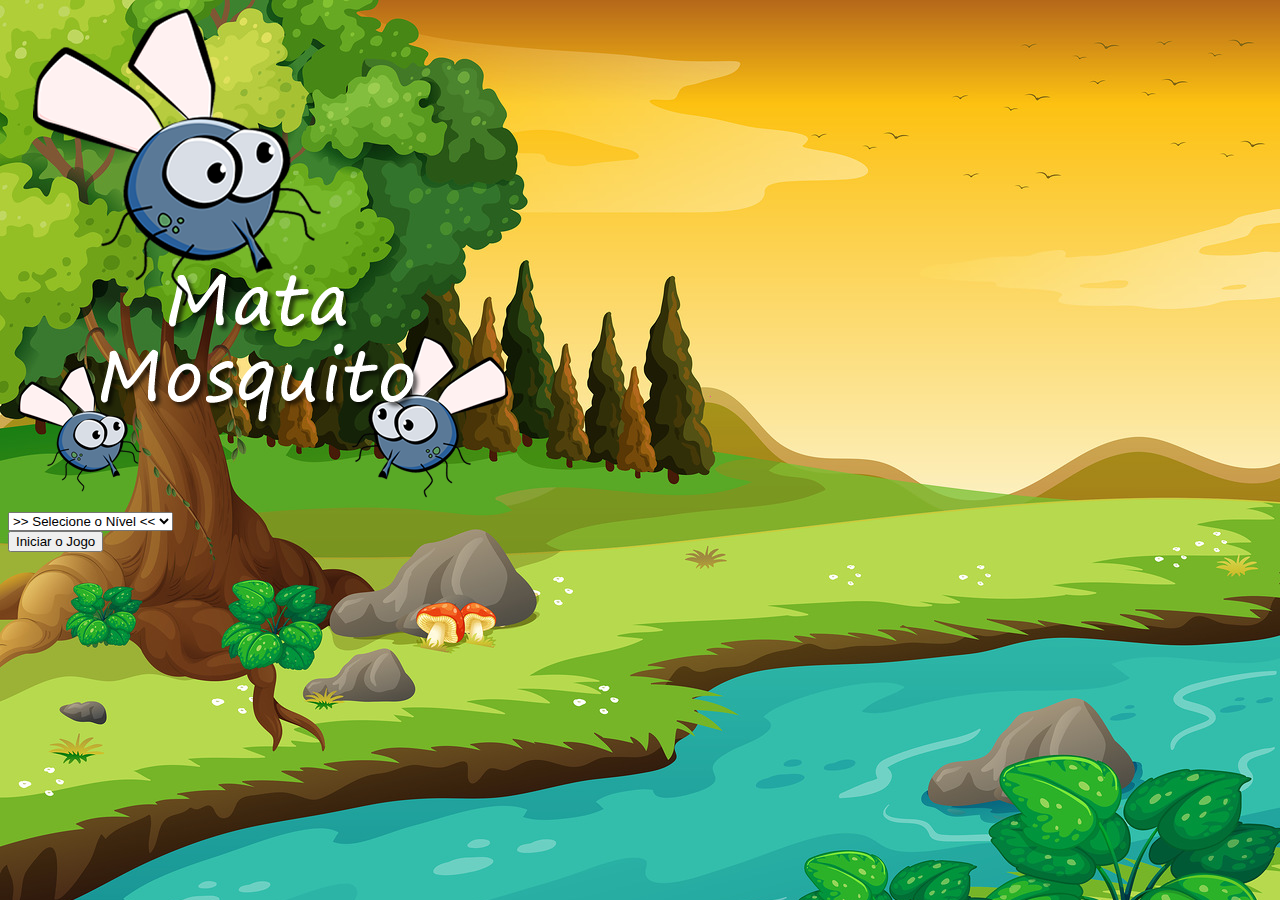
<file: index.html>
<!DOCTYPE html>
<html lang="pt-br">
  <head>
    <meta charset="UTF-8" />
    <meta http-equiv="X-UA-Compatible" content="IE=edge" />
    <meta name="viewport" content="width=device-width, initial-scale=1.0" />
    <!-- Bootstrap CSS -->
    <link
      rel="stylesheet"
      href="https://stackpath.bootstrapcdn.com/bootstrap/4.1.3/css/bootstrap.min.css"
      integrity="sha384-MCw98/SFnGE8fJT3GXwEOngsV7Zt27NXFoaoApmYm81iuXoPkFOJwJ8ERdknLPMO"
      crossorigin="anonymous"
    />
    <link rel="stylesheet" href="css/style.css" />
    <title>Game Over</title>

    <script>
      function iniciarJogo() {
        var nivel = document.getElementById("nivel").value;

        if (nivel === "") {
          alert("Você precisa selecionar um nível de jogo");
          return false;
        } else {
          window.location.href = "app2.html?" + nivel;
        }
      }
    </script>
  </head>
  <body>
    <div class="container">
      <div class="row">
        <div class="col">
          <div class="d-flex justify-content-center">
            <img src="imagens/game.png" />
          </div>
        </div>
      </div>

      <div class="row">
        <div class="col">
          <div class="d-flex justify-content-center">
            <div class="mb-2">
              <select class="form-control" id="nivel">
                <option value="">>> Selecione o Nível <<</option>
                <option value="normal">Normal</option>
                <option value="dificil">Difícil</option>
                <option value="chucknorris">Chuck Norris</option>
              </select>
            </div>
          </div>
        </div>
      </div>

      <div class="row">
        <div class="col">
          <div class="d-flex justify-content-center">
            <button class="btn btn-primary btn-lg" onclick="iniciarJogo()">
              Iniciar o Jogo
            </button>
          </div>
        </div>
      </div>
    </div>
  </body>
</html>
</file>
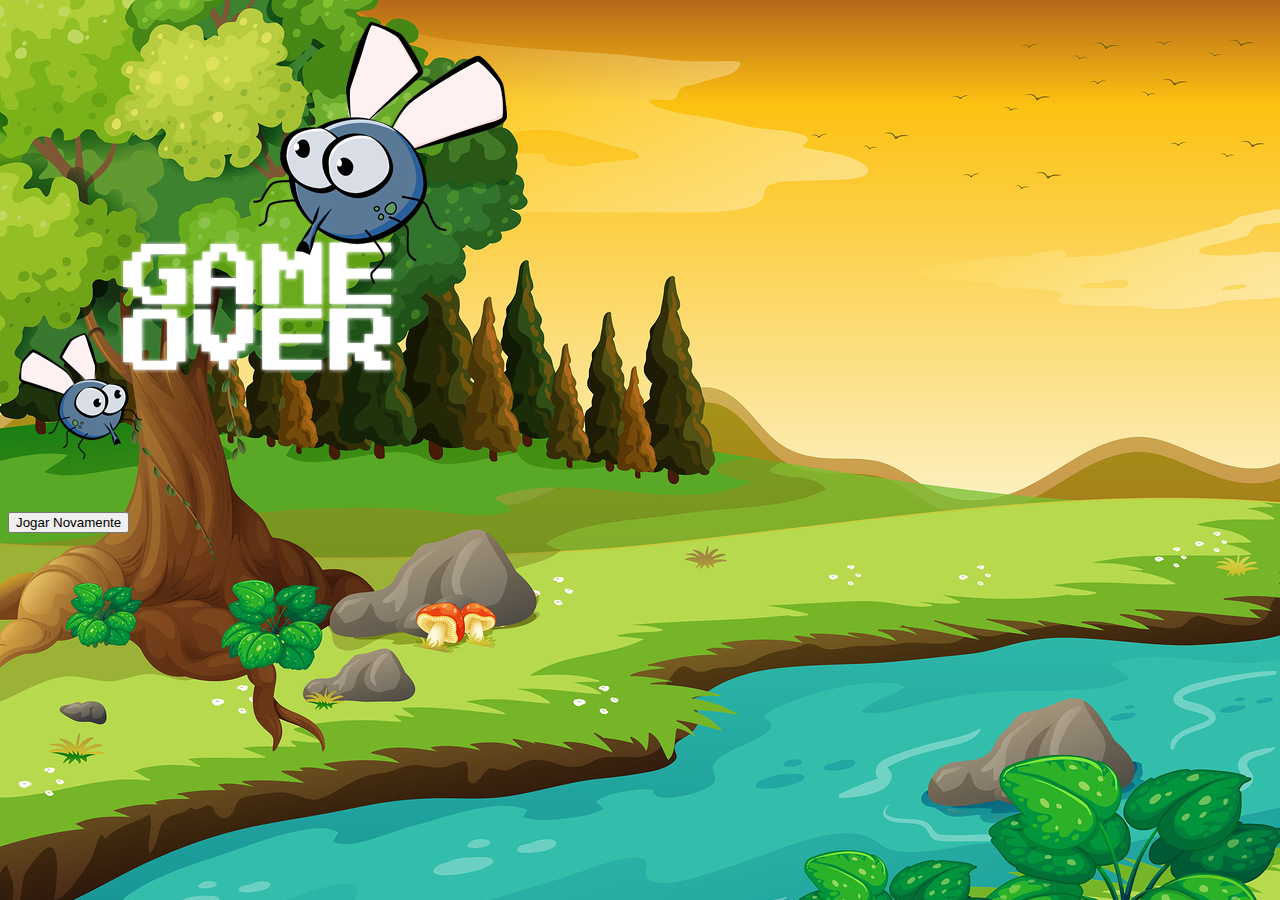
<file: app2.html>
<!DOCTYPE html>
<html lang="pt-br">
  <head>
    <meta charset="UTF-8" />
    <meta http-equiv="X-UA-Compatible" content="IE=edge" />
    <meta name="viewport" content="width=device-width, initial-scale=1.0" />
    <title>Jogo Mata Mosquito</title>

    <link rel="stylesheet" href="css/style.css" />
    <script src="js/jogo.js"></script>
  </head>
  <body onresize="ajustaTamanhoPalcoJogo()">
    <div class="painel">
      <div class="vidas">
        <img id="v1" src="imagens/coracao_cheio.png" />
        <img id="v2" src="imagens/coracao_cheio.png" />
        <img id="v3" src="imagens/coracao_cheio.png" />
      </div>
      <div class="cronometro">
        Tempo restante: <span id="cronometro"></span>
      </div>
    </div>

    <script>
      document.getElementById("cronometro").innerHTML = tempo;
      var criaMosquito = setInterval(function () {
        posicaoRondomica();
      }, tempoView);
    </script>
  </body>
</html>
</file>
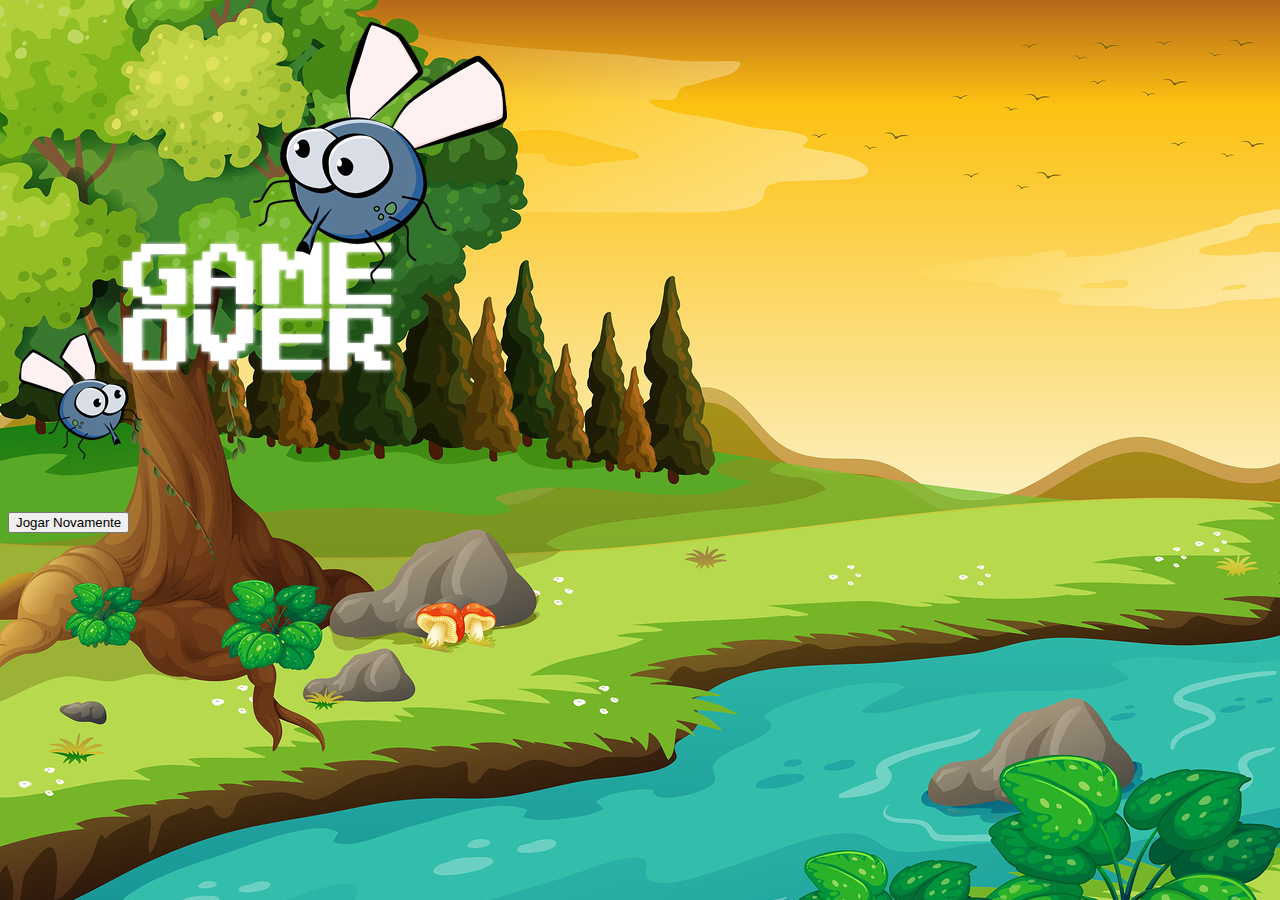
<file: fim_de_jogo.html>
<!DOCTYPE html>
<html lang="pt-br">
  <head>
    <meta charset="UTF-8" />
    <meta http-equiv="X-UA-Compatible" content="IE=edge" />
    <meta name="viewport" content="width=device-width, initial-scale=1.0" />
    <!-- Bootstrap CSS -->
    <link
      rel="stylesheet"
      href="https://stackpath.bootstrapcdn.com/bootstrap/4.1.3/css/bootstrap.min.css"
      integrity="sha384-MCw98/SFnGE8fJT3GXwEOngsV7Zt27NXFoaoApmYm81iuXoPkFOJwJ8ERdknLPMO"
      crossorigin="anonymous"
    />
    <link rel="stylesheet" href="css/style.css" />
    <title>Game Over</title>
  </head>
  <body>
    <div class="container">
      <div class="row">
        <div class="col">
          <div class="d-flex justify-content-center">
            <img src="imagens/game_over.png" />
          </div>
        </div>
      </div>

      <div class="row">
        <div class="col">
          <div class="d-flex justify-content-center">
            <button
              class="btn btn-dark btn-lg"
              onclick="window.location.href= 'index.html' "
            >
              Jogar Novamente
            </button>
          </div>
        </div>
      </div>
    </div>
  </body>
</html>
</file>
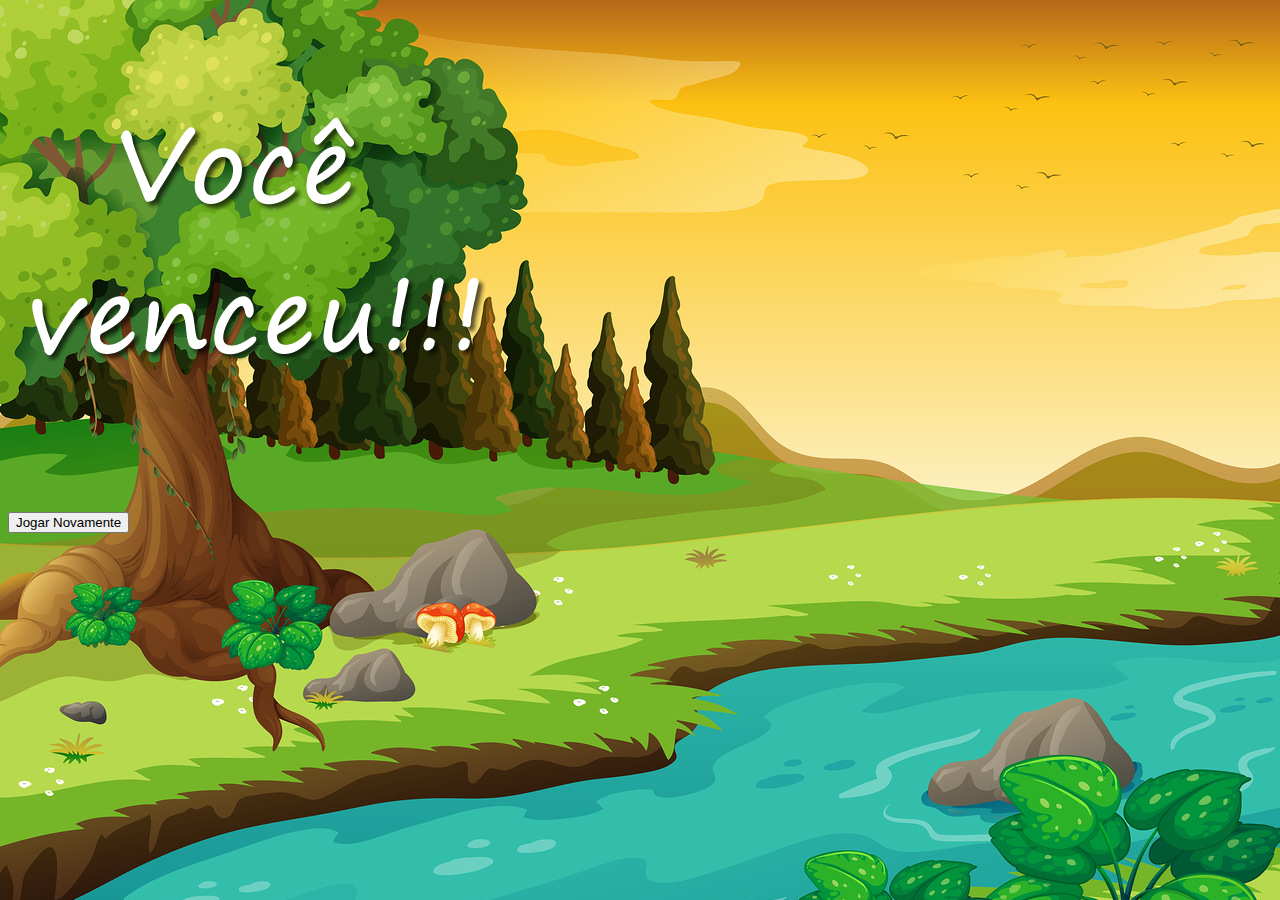
<file: vitoria.html>
<!DOCTYPE html>
<html lang="pt-br">
  <head>
    <meta charset="UTF-8" />
    <meta http-equiv="X-UA-Compatible" content="IE=edge" />
    <meta name="viewport" content="width=device-width, initial-scale=1.0" />
    <!-- Bootstrap CSS -->
    <link
      rel="stylesheet"
      href="https://stackpath.bootstrapcdn.com/bootstrap/4.1.3/css/bootstrap.min.css"
      integrity="sha384-MCw98/SFnGE8fJT3GXwEOngsV7Zt27NXFoaoApmYm81iuXoPkFOJwJ8ERdknLPMO"
      crossorigin="anonymous"
    />
    <link rel="stylesheet" href="css/style.css" />
    <title>Game Over</title>
  </head>
  <body>
    <div class="container">
      <div class="row">
        <div class="col">
          <div class="d-flex justify-content-center">
            <img src="imagens/vitoria.png" />
          </div>
        </div>
      </div>

      <div class="row">
        <div class="col">
          <div class="d-flex justify-content-center">
            <button
              class="btn btn-dark btn-lg"
              onclick="window.location.href= 'index.html' "
            >
              Jogar Novamente
            </button>
          </div>
        </div>
      </div>
    </div>
  </body>
</html>
</file>
<file: css/style.css>
/*definindo o cursor do mouse*/
html {
  cursor: url(../imagens/mata_mosquito.png) 30 30, auto;
}
/*definindo o papel de parede*/
body {
  background: url(../imagens/bg.jpg) no-repeat;
}

.mosquito1 {
  width: 50px;
  height: 50px;
}

.mosquito2 {
  width: 70px;
  height: 70px;
}

.mosquito3 {
  width: 90px;
  height: 90px;
}

.ladoA {
  transform: scaleX(1);
}

.ladoB {
  transform: scaleX(-1);
}

.painel {
  position: absolute;
  width: 190px;
  padding: 10px;
  left: 0px;
  bottom: 0px;
  border-top: solid 1px #fff;
  background-color: #fff;
  opacity: 0.7;
}

.vidas {
  float: left;
}

.cronometro {
  float: left;
  font-size: 20px;
  font-weight: bold;
}
</file>
